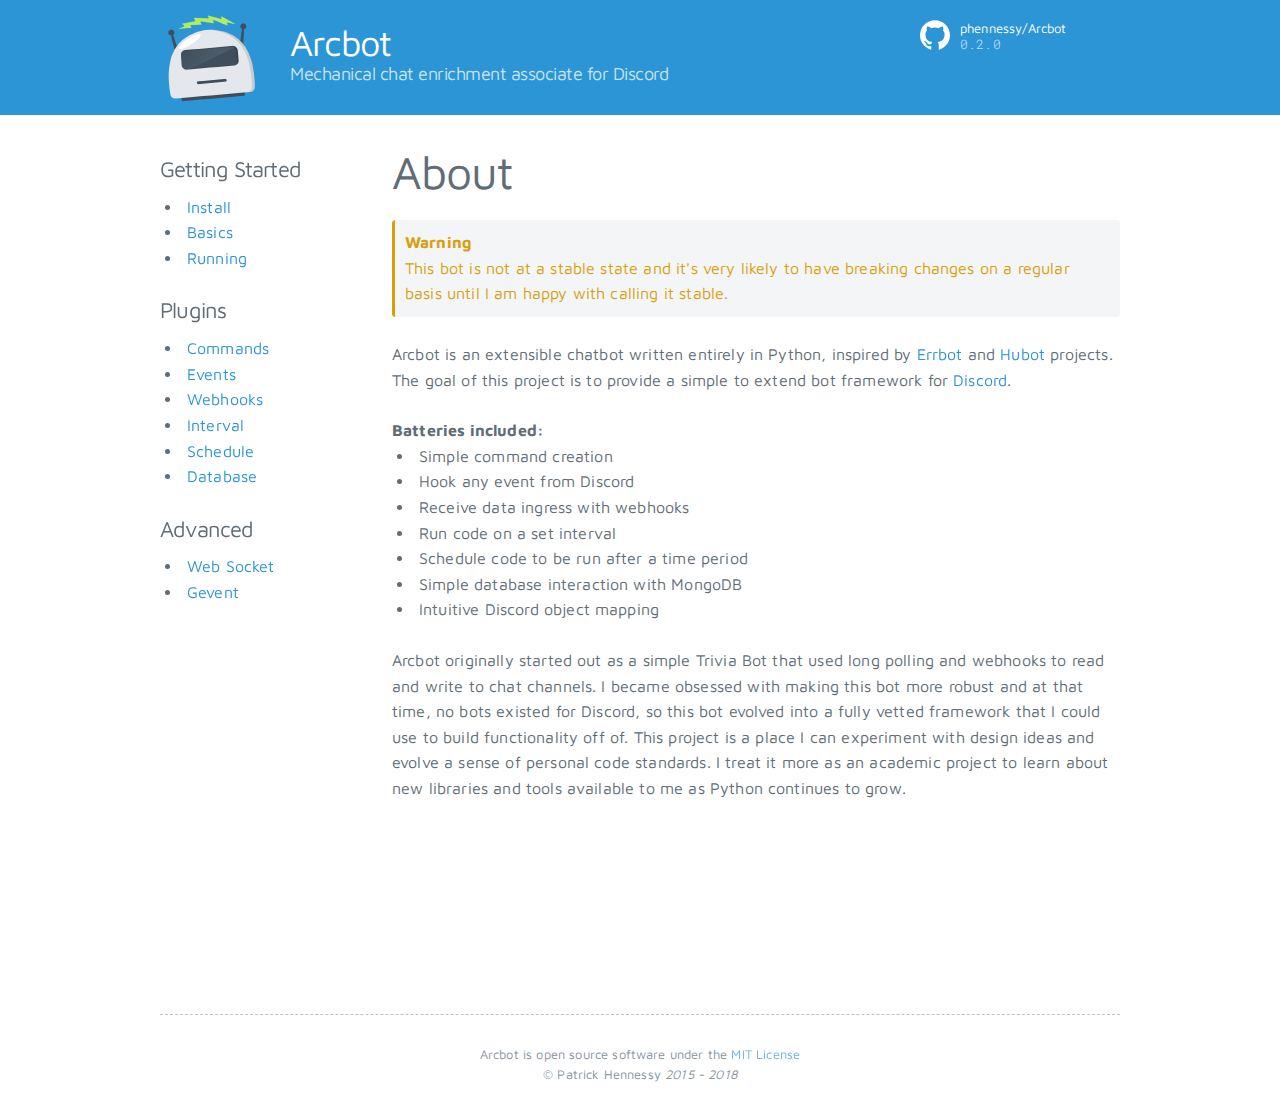
<file: index.html>
<!doctype html>
<html lang="en">
<head>
    <title>Arcbot - About</title>

    <!-- Meta -->
	<meta charset="utf-8">
	<meta name="viewport" content="width=device-width, initial-scale=1">
    <meta name="keywords" content="Python, Python3, Discord, bot, framework, chat">
	<meta name="author" content="Patrick Hennessy">
    <meta name="generator" content="Lektor 3.1">
	<meta name="description" content="Mechanical chat enrichment associate for Discord">

    <!-- CSS -->
	<link rel="stylesheet" href="./static/milligram.min.css">

    <!-- Icons -->
    <link rel="icon" href="./static/logo.png">
</head>
<body>
	<header class="no-select">
		<img id="logo" src="./static/logo.png">
		<h2 id="title">Arcbot</h2>
		<h5 id="tagline" style="color: rgba(255,255,255,0.75)">Mechanical chat enrichment associate for Discord</h5>

		<a href="https://github.com/ns-phennessy/Arcbot" class="icons" target="_blank">
			<svg id="github-icon" viewBox="0 0 32 32" height="100%">
				<path d="M16 0.395c-8.836 0-16 7.163-16 16 0 7.069 4.585 13.067 10.942 15.182 0.8 0.148 1.094-0.347 1.094-0.77 0-0.381-0.015-1.642-0.022-2.979-4.452 0.968-5.391-1.888-5.391-1.888-0.728-1.849-1.776-2.341-1.776-2.341-1.452-0.993 0.11-0.973 0.11-0.973 1.606 0.113 2.452 1.649 2.452 1.649 1.427 2.446 3.743 1.739 4.656 1.33 0.143-1.034 0.558-1.74 1.016-2.14-3.554-0.404-7.29-1.777-7.29-7.907 0-1.747 0.625-3.174 1.649-4.295-0.166-0.403-0.714-2.030 0.155-4.234 0 0 1.344-0.43 4.401 1.64 1.276-0.355 2.645-0.532 4.005-0.539 1.359 0.006 2.729 0.184 4.008 0.539 3.054-2.070 4.395-1.64 4.395-1.64 0.871 2.204 0.323 3.831 0.157 4.234 1.026 1.12 1.647 2.548 1.647 4.295 0 6.145-3.743 7.498-7.306 7.895 0.574 0.497 1.085 1.47 1.085 2.963 0 2.141-0.019 3.864-0.019 4.391 0 0.426 0.288 0.925 1.099 0.768 6.354-2.118 10.933-8.113 10.933-15.18 0-8.837-7.164-16-16-16z"></path>
			</svg>
			<div>
                phennessy/Arcbot<br>
                <span>0.2.0</span>
			</div>
		</a>
	</header>

	<main>
		<nav class="no-select">
            
            
                <h4 style="margin-bottom:1rem">Getting Started</h4>
                <ul>
                
                    <li><a href="./getting_started/install/">Install</a></li>
                
                    <li><a href="./getting_started/basics/">Basics</a></li>
                
                    <li><a href="./getting_started/running/">Running</a></li>
                
                </ul>
            
                <h4 style="margin-bottom:1rem">Plugins</h4>
                <ul>
                
                    <li><a href="./plugins/commands/">Commands</a></li>
                
                    <li><a href="./plugins/events/">Events</a></li>
                
                    <li><a href="./plugins/webhooks/">Webhooks</a></li>
                
                    <li><a href="./plugins/interval/">Interval</a></li>
                
                    <li><a href="./plugins/schedule/">Schedule</a></li>
                
                    <li><a href="./plugins/database/">Database</a></li>
                
                </ul>
            
                <h4 style="margin-bottom:1rem">Advanced</h4>
                <ul>
                
                    <li><a href="./advanced/web_socket/">Web Socket</a></li>
                
                    <li><a href="./advanced/gevent/">Gevent</a></li>
                
                </ul>
            
		</nav>
        <section>
            
    <h1>About</h1>
    <div class="admonition admonition-warning"><p>This bot is not at a stable state and it's very likely to have breaking changes on a regular
basis until I am happy with calling it stable.</p></div><p>Arcbot is an extensible chatbot written entirely in Python, inspired by
<a href="https://github.com/errbotio/errbot">Errbot</a> and <a href="https://hubot.github.com/">Hubot</a> projects.
The goal of this project is to provide a simple to extend bot framework for <a href="https://discordapp.com">Discord</a>.</p>
<p><strong>Batteries included:</strong></p>
<ul>
<li>Simple command creation</li>
<li>Hook any event from Discord</li>
<li>Receive data ingress with webhooks</li>
<li>Run code on a set interval</li>
<li>Schedule code to be run after a time period</li>
<li>Simple database interaction with MongoDB</li>
<li>Intuitive Discord object mapping</li>
</ul>
<p>Arcbot originally started out as a simple Trivia Bot that used long polling and webhooks to read and
write to chat channels. I became obsessed with making this bot more robust and at that time, no bots
existed for Discord, so this bot evolved into a fully vetted framework that I could use to build
functionality off of. This project is a place I can experiment with design ideas and evolve a sense
of personal code standards. I treat it more as an academic project to learn about new libraries and
tools available to me as Python continues to grow.</p>


        </section>

	</main>
	<footer>
		<hr>
		Arcbot is open source software under the <a href="https://github.com/ns-phennessy/Arcbot/blob/master/LICENSE.txt">MIT License</a>
        <br>
        &copy; Patrick Hennessy <em>2015 - 2018</em>
	</footer>

</body>
</html>
</file>
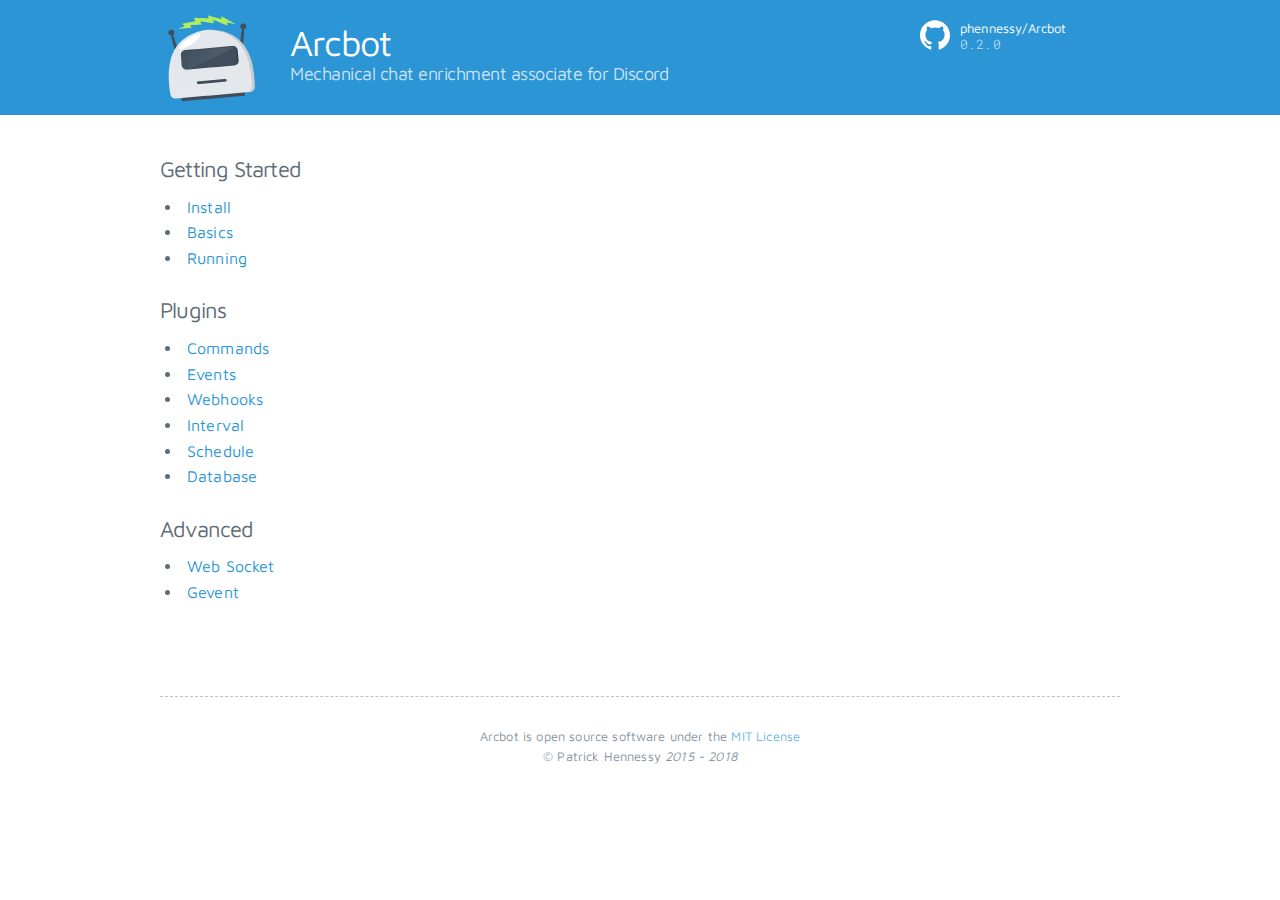
<file: getting_started/index.html>
<!doctype html>
<html lang="en">
<head>
    <title>Arcbot - </title>

    <!-- Meta -->
	<meta charset="utf-8">
	<meta name="viewport" content="width=device-width, initial-scale=1">
    <meta name="keywords" content="Python, Python3, Discord, bot, framework, chat">
	<meta name="author" content="Patrick Hennessy">
    <meta name="generator" content="Lektor 3.1">
	<meta name="description" content="Mechanical chat enrichment associate for Discord">

    <!-- CSS -->
	<link rel="stylesheet" href="../static/milligram.min.css">

    <!-- Icons -->
    <link rel="icon" href="../static/logo.png">
</head>
<body>
	<header class="no-select">
		<img id="logo" src="../static/logo.png">
		<h2 id="title">Arcbot</h2>
		<h5 id="tagline" style="color: rgba(255,255,255,0.75)">Mechanical chat enrichment associate for Discord</h5>

		<a href="https://github.com/ns-phennessy/Arcbot" class="icons" target="_blank">
			<svg id="github-icon" viewBox="0 0 32 32" height="100%">
				<path d="M16 0.395c-8.836 0-16 7.163-16 16 0 7.069 4.585 13.067 10.942 15.182 0.8 0.148 1.094-0.347 1.094-0.77 0-0.381-0.015-1.642-0.022-2.979-4.452 0.968-5.391-1.888-5.391-1.888-0.728-1.849-1.776-2.341-1.776-2.341-1.452-0.993 0.11-0.973 0.11-0.973 1.606 0.113 2.452 1.649 2.452 1.649 1.427 2.446 3.743 1.739 4.656 1.33 0.143-1.034 0.558-1.74 1.016-2.14-3.554-0.404-7.29-1.777-7.29-7.907 0-1.747 0.625-3.174 1.649-4.295-0.166-0.403-0.714-2.030 0.155-4.234 0 0 1.344-0.43 4.401 1.64 1.276-0.355 2.645-0.532 4.005-0.539 1.359 0.006 2.729 0.184 4.008 0.539 3.054-2.070 4.395-1.64 4.395-1.64 0.871 2.204 0.323 3.831 0.157 4.234 1.026 1.12 1.647 2.548 1.647 4.295 0 6.145-3.743 7.498-7.306 7.895 0.574 0.497 1.085 1.47 1.085 2.963 0 2.141-0.019 3.864-0.019 4.391 0 0.426 0.288 0.925 1.099 0.768 6.354-2.118 10.933-8.113 10.933-15.18 0-8.837-7.164-16-16-16z"></path>
			</svg>
			<div>
                phennessy/Arcbot<br>
                <span>0.2.0</span>
			</div>
		</a>
	</header>

	<main>
		<nav class="no-select">
            
            
                <h4 style="margin-bottom:1rem">Getting Started</h4>
                <ul>
                
                    <li><a href="../getting_started/install/">Install</a></li>
                
                    <li><a href="../getting_started/basics/">Basics</a></li>
                
                    <li><a href="../getting_started/running/">Running</a></li>
                
                </ul>
            
                <h4 style="margin-bottom:1rem">Plugins</h4>
                <ul>
                
                    <li><a href="../plugins/commands/">Commands</a></li>
                
                    <li><a href="../plugins/events/">Events</a></li>
                
                    <li><a href="../plugins/webhooks/">Webhooks</a></li>
                
                    <li><a href="../plugins/interval/">Interval</a></li>
                
                    <li><a href="../plugins/schedule/">Schedule</a></li>
                
                    <li><a href="../plugins/database/">Database</a></li>
                
                </ul>
            
                <h4 style="margin-bottom:1rem">Advanced</h4>
                <ul>
                
                    <li><a href="../advanced/web_socket/">Web Socket</a></li>
                
                    <li><a href="../advanced/gevent/">Gevent</a></li>
                
                </ul>
            
		</nav>
        <section>
            
    <h1></h1>
    

        </section>

	</main>
	<footer>
		<hr>
		Arcbot is open source software under the <a href="https://github.com/ns-phennessy/Arcbot/blob/master/LICENSE.txt">MIT License</a>
        <br>
        &copy; Patrick Hennessy <em>2015 - 2018</em>
	</footer>

</body>
</html>
</file>
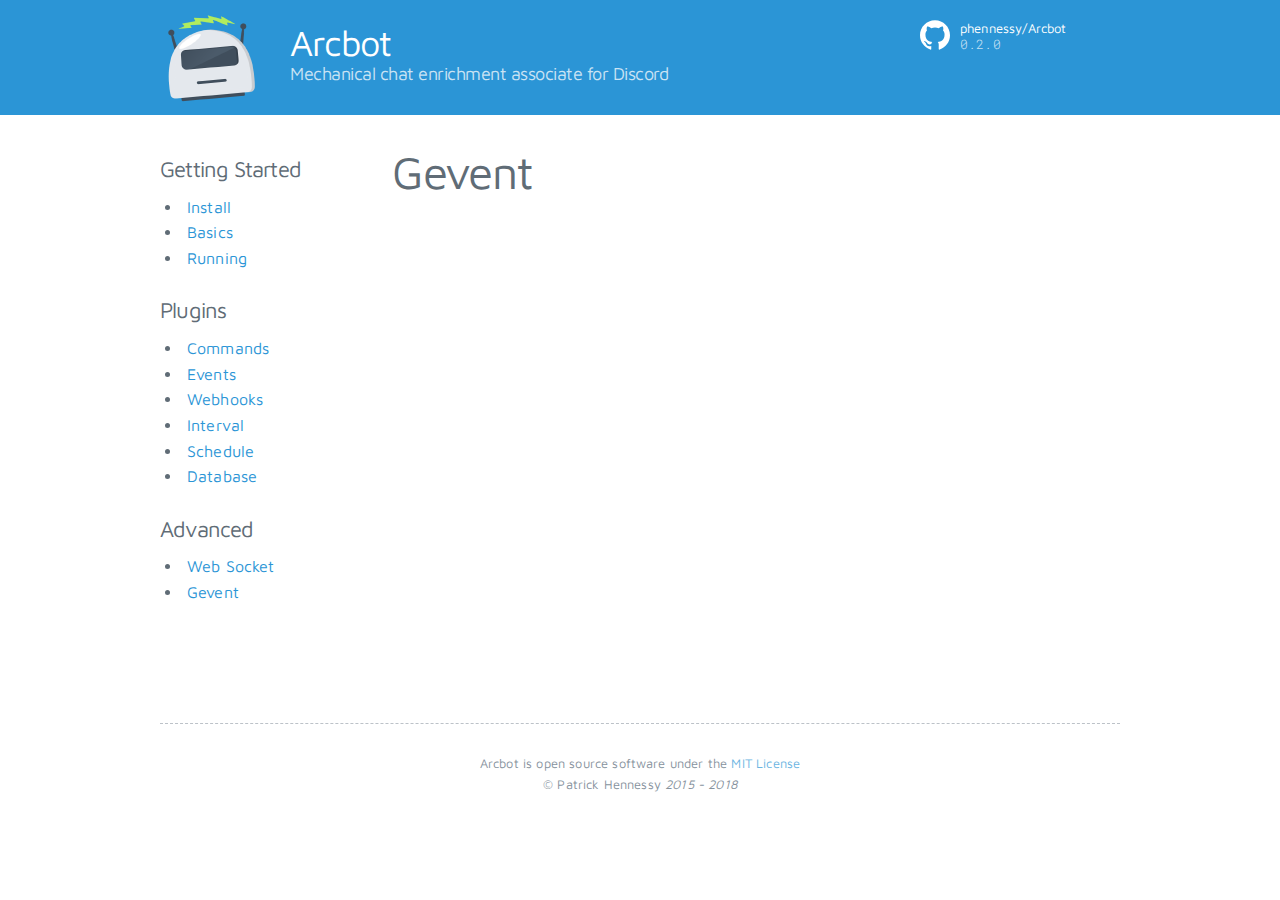
<file: advanced/gevent/index.html>
<!doctype html>
<html lang="en">
<head>
    <title>Arcbot - Gevent</title>

    <!-- Meta -->
	<meta charset="utf-8">
	<meta name="viewport" content="width=device-width, initial-scale=1">
    <meta name="keywords" content="Python, Python3, Discord, bot, framework, chat">
	<meta name="author" content="Patrick Hennessy">
    <meta name="generator" content="Lektor 3.1">
	<meta name="description" content="Mechanical chat enrichment associate for Discord">

    <!-- CSS -->
	<link rel="stylesheet" href="../../static/milligram.min.css">

    <!-- Icons -->
    <link rel="icon" href="../../static/logo.png">
</head>
<body>
	<header class="no-select">
		<img id="logo" src="../../static/logo.png">
		<h2 id="title">Arcbot</h2>
		<h5 id="tagline" style="color: rgba(255,255,255,0.75)">Mechanical chat enrichment associate for Discord</h5>

		<a href="https://github.com/ns-phennessy/Arcbot" class="icons" target="_blank">
			<svg id="github-icon" viewBox="0 0 32 32" height="100%">
				<path d="M16 0.395c-8.836 0-16 7.163-16 16 0 7.069 4.585 13.067 10.942 15.182 0.8 0.148 1.094-0.347 1.094-0.77 0-0.381-0.015-1.642-0.022-2.979-4.452 0.968-5.391-1.888-5.391-1.888-0.728-1.849-1.776-2.341-1.776-2.341-1.452-0.993 0.11-0.973 0.11-0.973 1.606 0.113 2.452 1.649 2.452 1.649 1.427 2.446 3.743 1.739 4.656 1.33 0.143-1.034 0.558-1.74 1.016-2.14-3.554-0.404-7.29-1.777-7.29-7.907 0-1.747 0.625-3.174 1.649-4.295-0.166-0.403-0.714-2.030 0.155-4.234 0 0 1.344-0.43 4.401 1.64 1.276-0.355 2.645-0.532 4.005-0.539 1.359 0.006 2.729 0.184 4.008 0.539 3.054-2.070 4.395-1.64 4.395-1.64 0.871 2.204 0.323 3.831 0.157 4.234 1.026 1.12 1.647 2.548 1.647 4.295 0 6.145-3.743 7.498-7.306 7.895 0.574 0.497 1.085 1.47 1.085 2.963 0 2.141-0.019 3.864-0.019 4.391 0 0.426 0.288 0.925 1.099 0.768 6.354-2.118 10.933-8.113 10.933-15.18 0-8.837-7.164-16-16-16z"></path>
			</svg>
			<div>
                phennessy/Arcbot<br>
                <span>0.2.0</span>
			</div>
		</a>
	</header>

	<main>
		<nav class="no-select">
            
            
                <h4 style="margin-bottom:1rem">Getting Started</h4>
                <ul>
                
                    <li><a href="../../getting_started/install/">Install</a></li>
                
                    <li><a href="../../getting_started/basics/">Basics</a></li>
                
                    <li><a href="../../getting_started/running/">Running</a></li>
                
                </ul>
            
                <h4 style="margin-bottom:1rem">Plugins</h4>
                <ul>
                
                    <li><a href="../../plugins/commands/">Commands</a></li>
                
                    <li><a href="../../plugins/events/">Events</a></li>
                
                    <li><a href="../../plugins/webhooks/">Webhooks</a></li>
                
                    <li><a href="../../plugins/interval/">Interval</a></li>
                
                    <li><a href="../../plugins/schedule/">Schedule</a></li>
                
                    <li><a href="../../plugins/database/">Database</a></li>
                
                </ul>
            
                <h4 style="margin-bottom:1rem">Advanced</h4>
                <ul>
                
                    <li><a href="../../advanced/web_socket/">Web Socket</a></li>
                
                    <li><a href="../../advanced/gevent/">Gevent</a></li>
                
                </ul>
            
		</nav>
        <section>
            
    <h1>Gevent</h1>
    

        </section>

	</main>
	<footer>
		<hr>
		Arcbot is open source software under the <a href="https://github.com/ns-phennessy/Arcbot/blob/master/LICENSE.txt">MIT License</a>
        <br>
        &copy; Patrick Hennessy <em>2015 - 2018</em>
	</footer>

</body>
</html>
</file>
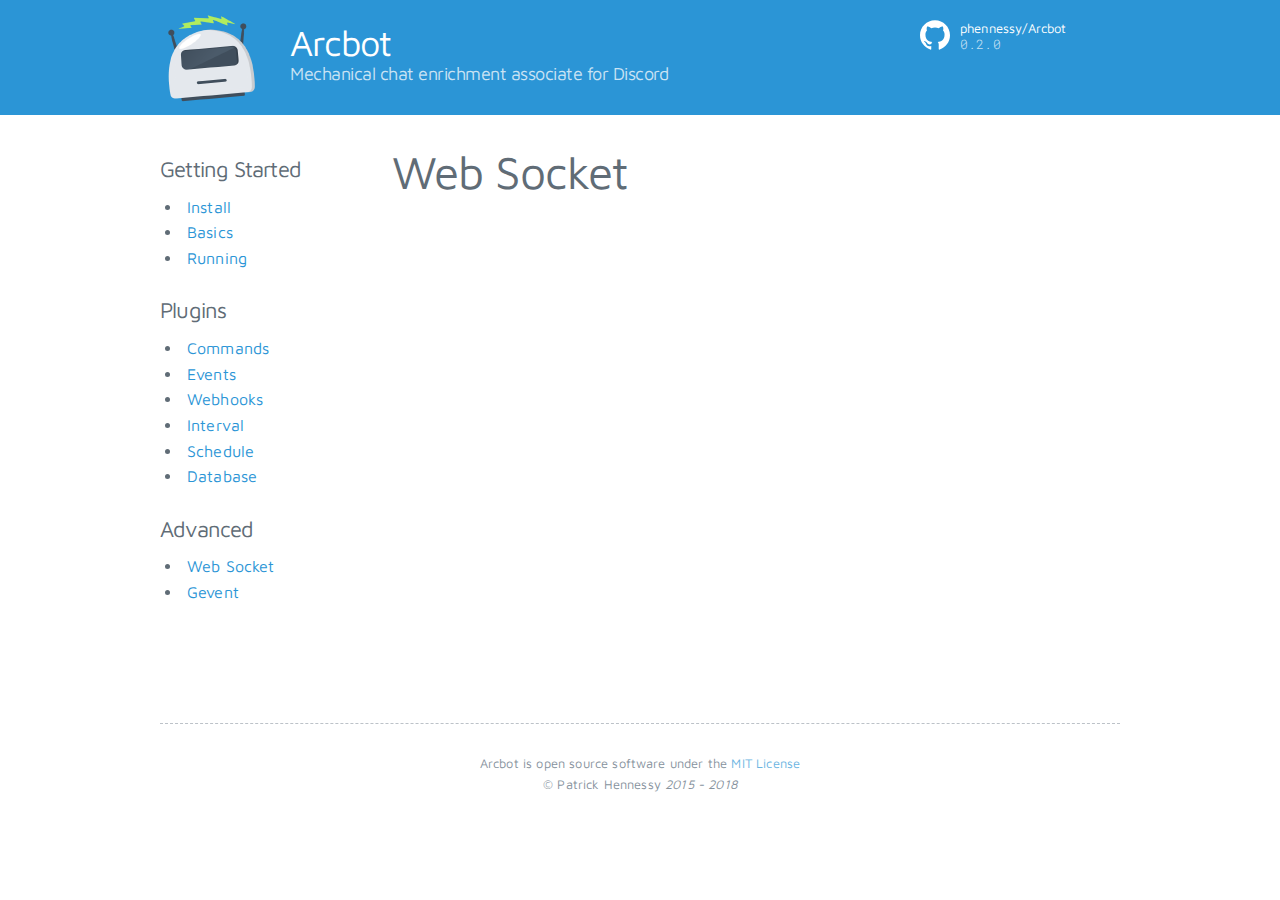
<file: advanced/web_socket/index.html>
<!doctype html>
<html lang="en">
<head>
    <title>Arcbot - Web Socket</title>

    <!-- Meta -->
	<meta charset="utf-8">
	<meta name="viewport" content="width=device-width, initial-scale=1">
    <meta name="keywords" content="Python, Python3, Discord, bot, framework, chat">
	<meta name="author" content="Patrick Hennessy">
    <meta name="generator" content="Lektor 3.1">
	<meta name="description" content="Mechanical chat enrichment associate for Discord">

    <!-- CSS -->
	<link rel="stylesheet" href="../../static/milligram.min.css">

    <!-- Icons -->
    <link rel="icon" href="../../static/logo.png">
</head>
<body>
	<header class="no-select">
		<img id="logo" src="../../static/logo.png">
		<h2 id="title">Arcbot</h2>
		<h5 id="tagline" style="color: rgba(255,255,255,0.75)">Mechanical chat enrichment associate for Discord</h5>

		<a href="https://github.com/ns-phennessy/Arcbot" class="icons" target="_blank">
			<svg id="github-icon" viewBox="0 0 32 32" height="100%">
				<path d="M16 0.395c-8.836 0-16 7.163-16 16 0 7.069 4.585 13.067 10.942 15.182 0.8 0.148 1.094-0.347 1.094-0.77 0-0.381-0.015-1.642-0.022-2.979-4.452 0.968-5.391-1.888-5.391-1.888-0.728-1.849-1.776-2.341-1.776-2.341-1.452-0.993 0.11-0.973 0.11-0.973 1.606 0.113 2.452 1.649 2.452 1.649 1.427 2.446 3.743 1.739 4.656 1.33 0.143-1.034 0.558-1.74 1.016-2.14-3.554-0.404-7.29-1.777-7.29-7.907 0-1.747 0.625-3.174 1.649-4.295-0.166-0.403-0.714-2.030 0.155-4.234 0 0 1.344-0.43 4.401 1.64 1.276-0.355 2.645-0.532 4.005-0.539 1.359 0.006 2.729 0.184 4.008 0.539 3.054-2.070 4.395-1.64 4.395-1.64 0.871 2.204 0.323 3.831 0.157 4.234 1.026 1.12 1.647 2.548 1.647 4.295 0 6.145-3.743 7.498-7.306 7.895 0.574 0.497 1.085 1.47 1.085 2.963 0 2.141-0.019 3.864-0.019 4.391 0 0.426 0.288 0.925 1.099 0.768 6.354-2.118 10.933-8.113 10.933-15.18 0-8.837-7.164-16-16-16z"></path>
			</svg>
			<div>
                phennessy/Arcbot<br>
                <span>0.2.0</span>
			</div>
		</a>
	</header>

	<main>
		<nav class="no-select">
            
            
                <h4 style="margin-bottom:1rem">Getting Started</h4>
                <ul>
                
                    <li><a href="../../getting_started/install/">Install</a></li>
                
                    <li><a href="../../getting_started/basics/">Basics</a></li>
                
                    <li><a href="../../getting_started/running/">Running</a></li>
                
                </ul>
            
                <h4 style="margin-bottom:1rem">Plugins</h4>
                <ul>
                
                    <li><a href="../../plugins/commands/">Commands</a></li>
                
                    <li><a href="../../plugins/events/">Events</a></li>
                
                    <li><a href="../../plugins/webhooks/">Webhooks</a></li>
                
                    <li><a href="../../plugins/interval/">Interval</a></li>
                
                    <li><a href="../../plugins/schedule/">Schedule</a></li>
                
                    <li><a href="../../plugins/database/">Database</a></li>
                
                </ul>
            
                <h4 style="margin-bottom:1rem">Advanced</h4>
                <ul>
                
                    <li><a href="../../advanced/web_socket/">Web Socket</a></li>
                
                    <li><a href="../../advanced/gevent/">Gevent</a></li>
                
                </ul>
            
		</nav>
        <section>
            
    <h1>Web Socket</h1>
    

        </section>

	</main>
	<footer>
		<hr>
		Arcbot is open source software under the <a href="https://github.com/ns-phennessy/Arcbot/blob/master/LICENSE.txt">MIT License</a>
        <br>
        &copy; Patrick Hennessy <em>2015 - 2018</em>
	</footer>

</body>
</html>
</file>
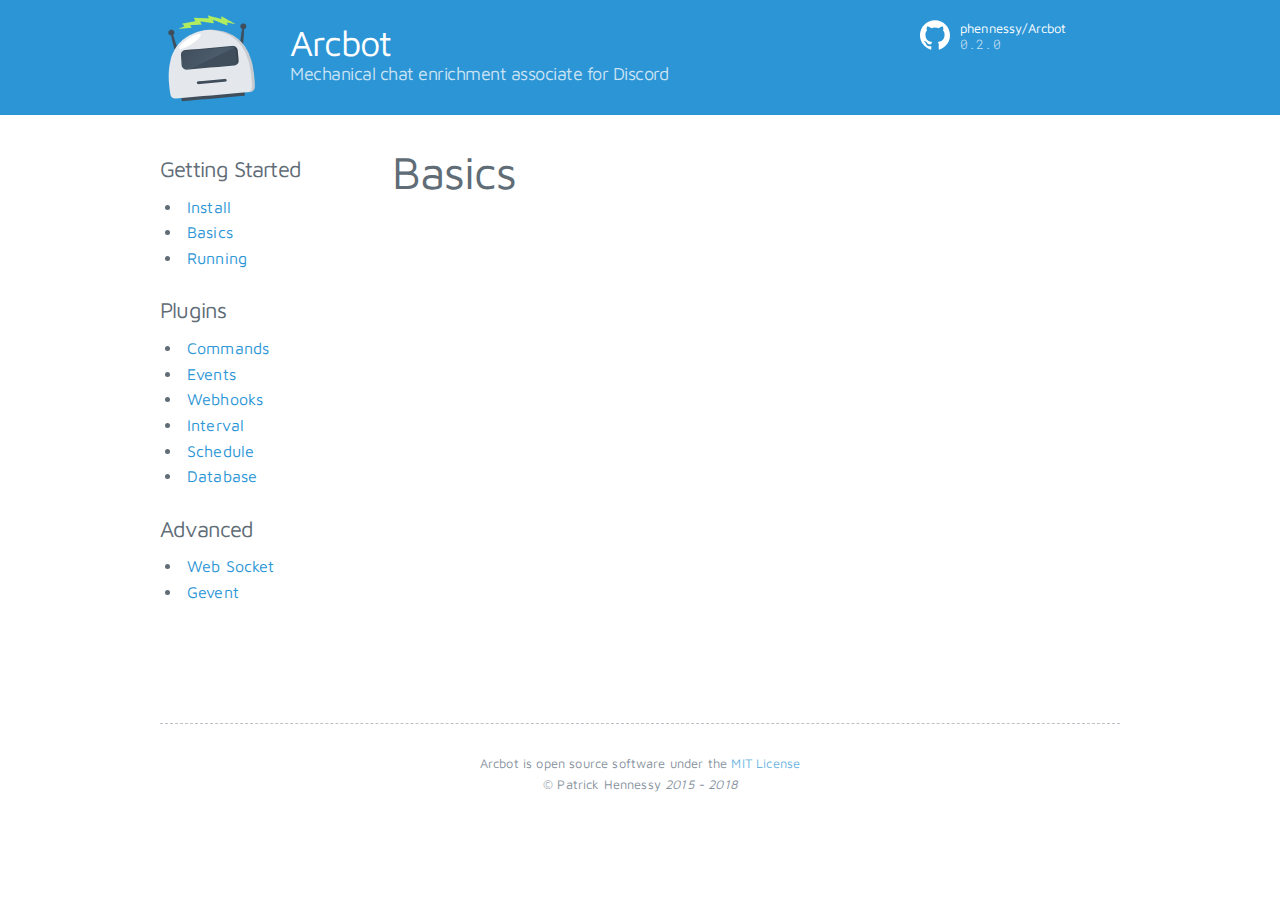
<file: getting_started/basics/index.html>
<!doctype html>
<html lang="en">
<head>
    <title>Arcbot - Basics</title>

    <!-- Meta -->
	<meta charset="utf-8">
	<meta name="viewport" content="width=device-width, initial-scale=1">
    <meta name="keywords" content="Python, Python3, Discord, bot, framework, chat">
	<meta name="author" content="Patrick Hennessy">
    <meta name="generator" content="Lektor 3.1">
	<meta name="description" content="Mechanical chat enrichment associate for Discord">

    <!-- CSS -->
	<link rel="stylesheet" href="../../static/milligram.min.css">

    <!-- Icons -->
    <link rel="icon" href="../../static/logo.png">
</head>
<body>
	<header class="no-select">
		<img id="logo" src="../../static/logo.png">
		<h2 id="title">Arcbot</h2>
		<h5 id="tagline" style="color: rgba(255,255,255,0.75)">Mechanical chat enrichment associate for Discord</h5>

		<a href="https://github.com/ns-phennessy/Arcbot" class="icons" target="_blank">
			<svg id="github-icon" viewBox="0 0 32 32" height="100%">
				<path d="M16 0.395c-8.836 0-16 7.163-16 16 0 7.069 4.585 13.067 10.942 15.182 0.8 0.148 1.094-0.347 1.094-0.77 0-0.381-0.015-1.642-0.022-2.979-4.452 0.968-5.391-1.888-5.391-1.888-0.728-1.849-1.776-2.341-1.776-2.341-1.452-0.993 0.11-0.973 0.11-0.973 1.606 0.113 2.452 1.649 2.452 1.649 1.427 2.446 3.743 1.739 4.656 1.33 0.143-1.034 0.558-1.74 1.016-2.14-3.554-0.404-7.29-1.777-7.29-7.907 0-1.747 0.625-3.174 1.649-4.295-0.166-0.403-0.714-2.030 0.155-4.234 0 0 1.344-0.43 4.401 1.64 1.276-0.355 2.645-0.532 4.005-0.539 1.359 0.006 2.729 0.184 4.008 0.539 3.054-2.070 4.395-1.64 4.395-1.64 0.871 2.204 0.323 3.831 0.157 4.234 1.026 1.12 1.647 2.548 1.647 4.295 0 6.145-3.743 7.498-7.306 7.895 0.574 0.497 1.085 1.47 1.085 2.963 0 2.141-0.019 3.864-0.019 4.391 0 0.426 0.288 0.925 1.099 0.768 6.354-2.118 10.933-8.113 10.933-15.18 0-8.837-7.164-16-16-16z"></path>
			</svg>
			<div>
                phennessy/Arcbot<br>
                <span>0.2.0</span>
			</div>
		</a>
	</header>

	<main>
		<nav class="no-select">
            
            
                <h4 style="margin-bottom:1rem">Getting Started</h4>
                <ul>
                
                    <li><a href="../../getting_started/install/">Install</a></li>
                
                    <li><a href="../../getting_started/basics/">Basics</a></li>
                
                    <li><a href="../../getting_started/running/">Running</a></li>
                
                </ul>
            
                <h4 style="margin-bottom:1rem">Plugins</h4>
                <ul>
                
                    <li><a href="../../plugins/commands/">Commands</a></li>
                
                    <li><a href="../../plugins/events/">Events</a></li>
                
                    <li><a href="../../plugins/webhooks/">Webhooks</a></li>
                
                    <li><a href="../../plugins/interval/">Interval</a></li>
                
                    <li><a href="../../plugins/schedule/">Schedule</a></li>
                
                    <li><a href="../../plugins/database/">Database</a></li>
                
                </ul>
            
                <h4 style="margin-bottom:1rem">Advanced</h4>
                <ul>
                
                    <li><a href="../../advanced/web_socket/">Web Socket</a></li>
                
                    <li><a href="../../advanced/gevent/">Gevent</a></li>
                
                </ul>
            
		</nav>
        <section>
            
    <h1>Basics</h1>
    

        </section>

	</main>
	<footer>
		<hr>
		Arcbot is open source software under the <a href="https://github.com/ns-phennessy/Arcbot/blob/master/LICENSE.txt">MIT License</a>
        <br>
        &copy; Patrick Hennessy <em>2015 - 2018</em>
	</footer>

</body>
</html>
</file>
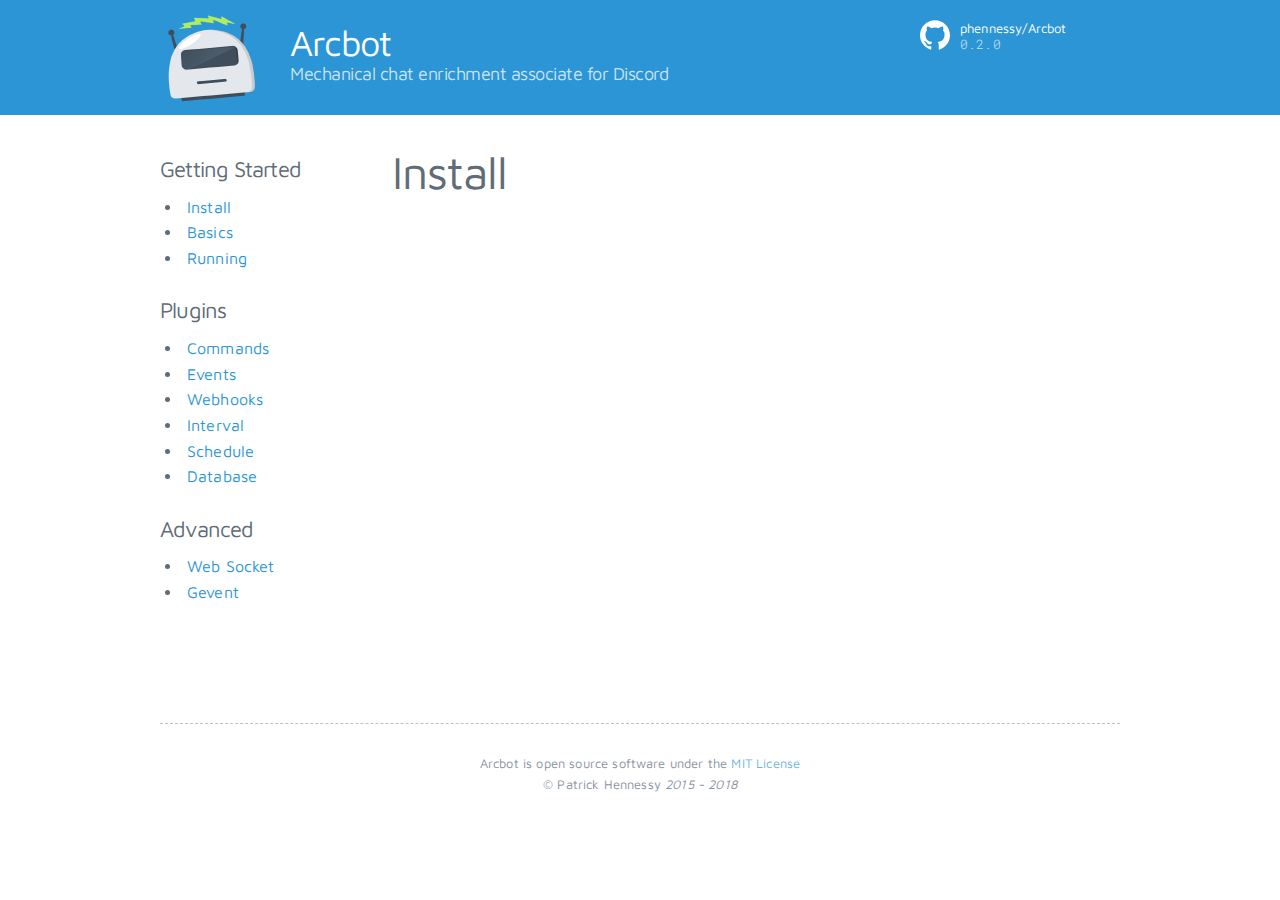
<file: getting_started/install/index.html>
<!doctype html>
<html lang="en">
<head>
    <title>Arcbot - Install</title>

    <!-- Meta -->
	<meta charset="utf-8">
	<meta name="viewport" content="width=device-width, initial-scale=1">
    <meta name="keywords" content="Python, Python3, Discord, bot, framework, chat">
	<meta name="author" content="Patrick Hennessy">
    <meta name="generator" content="Lektor 3.1">
	<meta name="description" content="Mechanical chat enrichment associate for Discord">

    <!-- CSS -->
	<link rel="stylesheet" href="../../static/milligram.min.css">

    <!-- Icons -->
    <link rel="icon" href="../../static/logo.png">
</head>
<body>
	<header class="no-select">
		<img id="logo" src="../../static/logo.png">
		<h2 id="title">Arcbot</h2>
		<h5 id="tagline" style="color: rgba(255,255,255,0.75)">Mechanical chat enrichment associate for Discord</h5>

		<a href="https://github.com/ns-phennessy/Arcbot" class="icons" target="_blank">
			<svg id="github-icon" viewBox="0 0 32 32" height="100%">
				<path d="M16 0.395c-8.836 0-16 7.163-16 16 0 7.069 4.585 13.067 10.942 15.182 0.8 0.148 1.094-0.347 1.094-0.77 0-0.381-0.015-1.642-0.022-2.979-4.452 0.968-5.391-1.888-5.391-1.888-0.728-1.849-1.776-2.341-1.776-2.341-1.452-0.993 0.11-0.973 0.11-0.973 1.606 0.113 2.452 1.649 2.452 1.649 1.427 2.446 3.743 1.739 4.656 1.33 0.143-1.034 0.558-1.74 1.016-2.14-3.554-0.404-7.29-1.777-7.29-7.907 0-1.747 0.625-3.174 1.649-4.295-0.166-0.403-0.714-2.030 0.155-4.234 0 0 1.344-0.43 4.401 1.64 1.276-0.355 2.645-0.532 4.005-0.539 1.359 0.006 2.729 0.184 4.008 0.539 3.054-2.070 4.395-1.64 4.395-1.64 0.871 2.204 0.323 3.831 0.157 4.234 1.026 1.12 1.647 2.548 1.647 4.295 0 6.145-3.743 7.498-7.306 7.895 0.574 0.497 1.085 1.47 1.085 2.963 0 2.141-0.019 3.864-0.019 4.391 0 0.426 0.288 0.925 1.099 0.768 6.354-2.118 10.933-8.113 10.933-15.18 0-8.837-7.164-16-16-16z"></path>
			</svg>
			<div>
                phennessy/Arcbot<br>
                <span>0.2.0</span>
			</div>
		</a>
	</header>

	<main>
		<nav class="no-select">
            
            
                <h4 style="margin-bottom:1rem">Getting Started</h4>
                <ul>
                
                    <li><a href="../../getting_started/install/">Install</a></li>
                
                    <li><a href="../../getting_started/basics/">Basics</a></li>
                
                    <li><a href="../../getting_started/running/">Running</a></li>
                
                </ul>
            
                <h4 style="margin-bottom:1rem">Plugins</h4>
                <ul>
                
                    <li><a href="../../plugins/commands/">Commands</a></li>
                
                    <li><a href="../../plugins/events/">Events</a></li>
                
                    <li><a href="../../plugins/webhooks/">Webhooks</a></li>
                
                    <li><a href="../../plugins/interval/">Interval</a></li>
                
                    <li><a href="../../plugins/schedule/">Schedule</a></li>
                
                    <li><a href="../../plugins/database/">Database</a></li>
                
                </ul>
            
                <h4 style="margin-bottom:1rem">Advanced</h4>
                <ul>
                
                    <li><a href="../../advanced/web_socket/">Web Socket</a></li>
                
                    <li><a href="../../advanced/gevent/">Gevent</a></li>
                
                </ul>
            
		</nav>
        <section>
            
    <h1>Install</h1>
    

        </section>

	</main>
	<footer>
		<hr>
		Arcbot is open source software under the <a href="https://github.com/ns-phennessy/Arcbot/blob/master/LICENSE.txt">MIT License</a>
        <br>
        &copy; Patrick Hennessy <em>2015 - 2018</em>
	</footer>

</body>
</html>
</file>
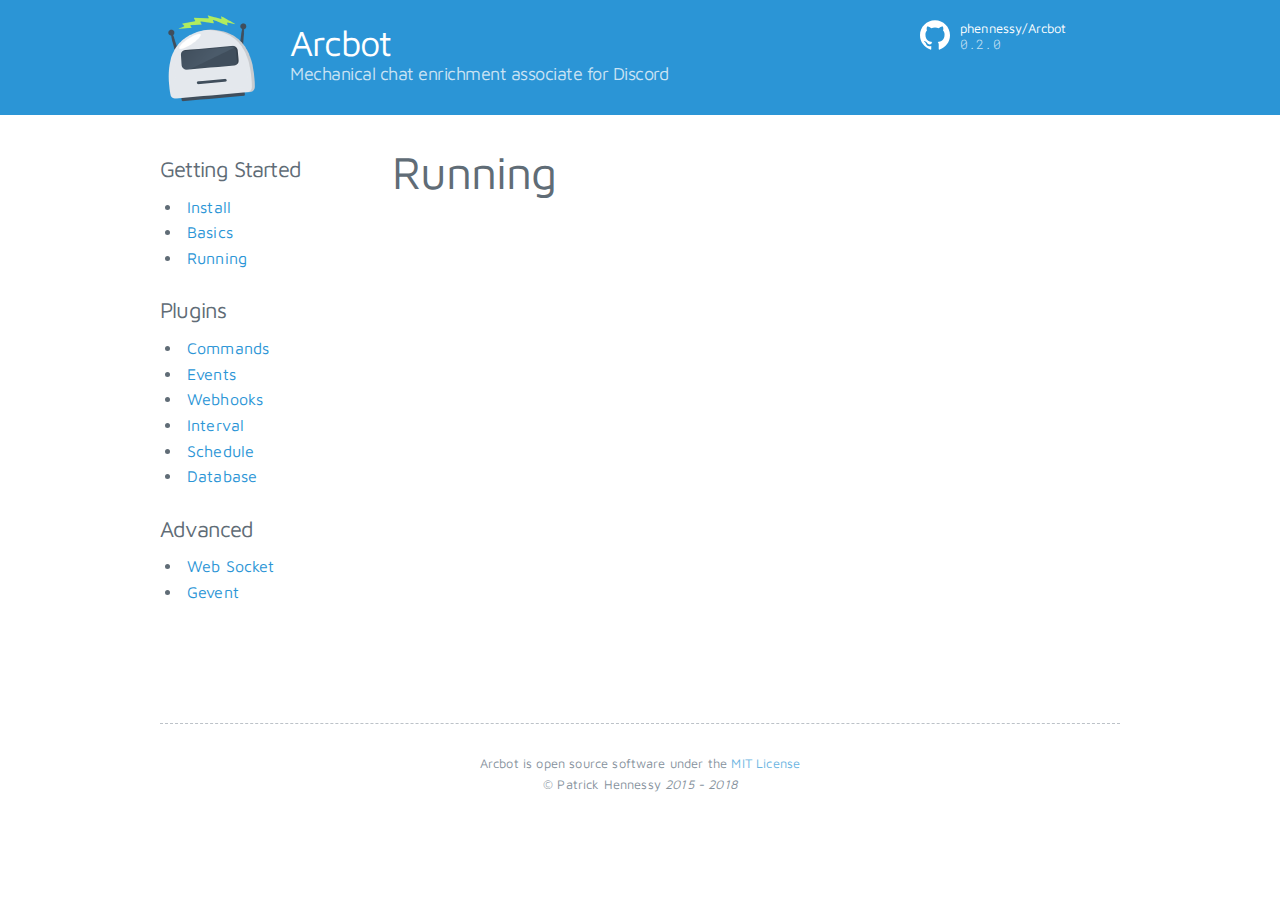
<file: getting_started/running/index.html>
<!doctype html>
<html lang="en">
<head>
    <title>Arcbot - Running</title>

    <!-- Meta -->
	<meta charset="utf-8">
	<meta name="viewport" content="width=device-width, initial-scale=1">
    <meta name="keywords" content="Python, Python3, Discord, bot, framework, chat">
	<meta name="author" content="Patrick Hennessy">
    <meta name="generator" content="Lektor 3.1">
	<meta name="description" content="Mechanical chat enrichment associate for Discord">

    <!-- CSS -->
	<link rel="stylesheet" href="../../static/milligram.min.css">

    <!-- Icons -->
    <link rel="icon" href="../../static/logo.png">
</head>
<body>
	<header class="no-select">
		<img id="logo" src="../../static/logo.png">
		<h2 id="title">Arcbot</h2>
		<h5 id="tagline" style="color: rgba(255,255,255,0.75)">Mechanical chat enrichment associate for Discord</h5>

		<a href="https://github.com/ns-phennessy/Arcbot" class="icons" target="_blank">
			<svg id="github-icon" viewBox="0 0 32 32" height="100%">
				<path d="M16 0.395c-8.836 0-16 7.163-16 16 0 7.069 4.585 13.067 10.942 15.182 0.8 0.148 1.094-0.347 1.094-0.77 0-0.381-0.015-1.642-0.022-2.979-4.452 0.968-5.391-1.888-5.391-1.888-0.728-1.849-1.776-2.341-1.776-2.341-1.452-0.993 0.11-0.973 0.11-0.973 1.606 0.113 2.452 1.649 2.452 1.649 1.427 2.446 3.743 1.739 4.656 1.33 0.143-1.034 0.558-1.74 1.016-2.14-3.554-0.404-7.29-1.777-7.29-7.907 0-1.747 0.625-3.174 1.649-4.295-0.166-0.403-0.714-2.030 0.155-4.234 0 0 1.344-0.43 4.401 1.64 1.276-0.355 2.645-0.532 4.005-0.539 1.359 0.006 2.729 0.184 4.008 0.539 3.054-2.070 4.395-1.64 4.395-1.64 0.871 2.204 0.323 3.831 0.157 4.234 1.026 1.12 1.647 2.548 1.647 4.295 0 6.145-3.743 7.498-7.306 7.895 0.574 0.497 1.085 1.47 1.085 2.963 0 2.141-0.019 3.864-0.019 4.391 0 0.426 0.288 0.925 1.099 0.768 6.354-2.118 10.933-8.113 10.933-15.18 0-8.837-7.164-16-16-16z"></path>
			</svg>
			<div>
                phennessy/Arcbot<br>
                <span>0.2.0</span>
			</div>
		</a>
	</header>

	<main>
		<nav class="no-select">
            
            
                <h4 style="margin-bottom:1rem">Getting Started</h4>
                <ul>
                
                    <li><a href="../../getting_started/install/">Install</a></li>
                
                    <li><a href="../../getting_started/basics/">Basics</a></li>
                
                    <li><a href="../../getting_started/running/">Running</a></li>
                
                </ul>
            
                <h4 style="margin-bottom:1rem">Plugins</h4>
                <ul>
                
                    <li><a href="../../plugins/commands/">Commands</a></li>
                
                    <li><a href="../../plugins/events/">Events</a></li>
                
                    <li><a href="../../plugins/webhooks/">Webhooks</a></li>
                
                    <li><a href="../../plugins/interval/">Interval</a></li>
                
                    <li><a href="../../plugins/schedule/">Schedule</a></li>
                
                    <li><a href="../../plugins/database/">Database</a></li>
                
                </ul>
            
                <h4 style="margin-bottom:1rem">Advanced</h4>
                <ul>
                
                    <li><a href="../../advanced/web_socket/">Web Socket</a></li>
                
                    <li><a href="../../advanced/gevent/">Gevent</a></li>
                
                </ul>
            
		</nav>
        <section>
            
    <h1>Running</h1>
    

        </section>

	</main>
	<footer>
		<hr>
		Arcbot is open source software under the <a href="https://github.com/ns-phennessy/Arcbot/blob/master/LICENSE.txt">MIT License</a>
        <br>
        &copy; Patrick Hennessy <em>2015 - 2018</em>
	</footer>

</body>
</html>
</file>
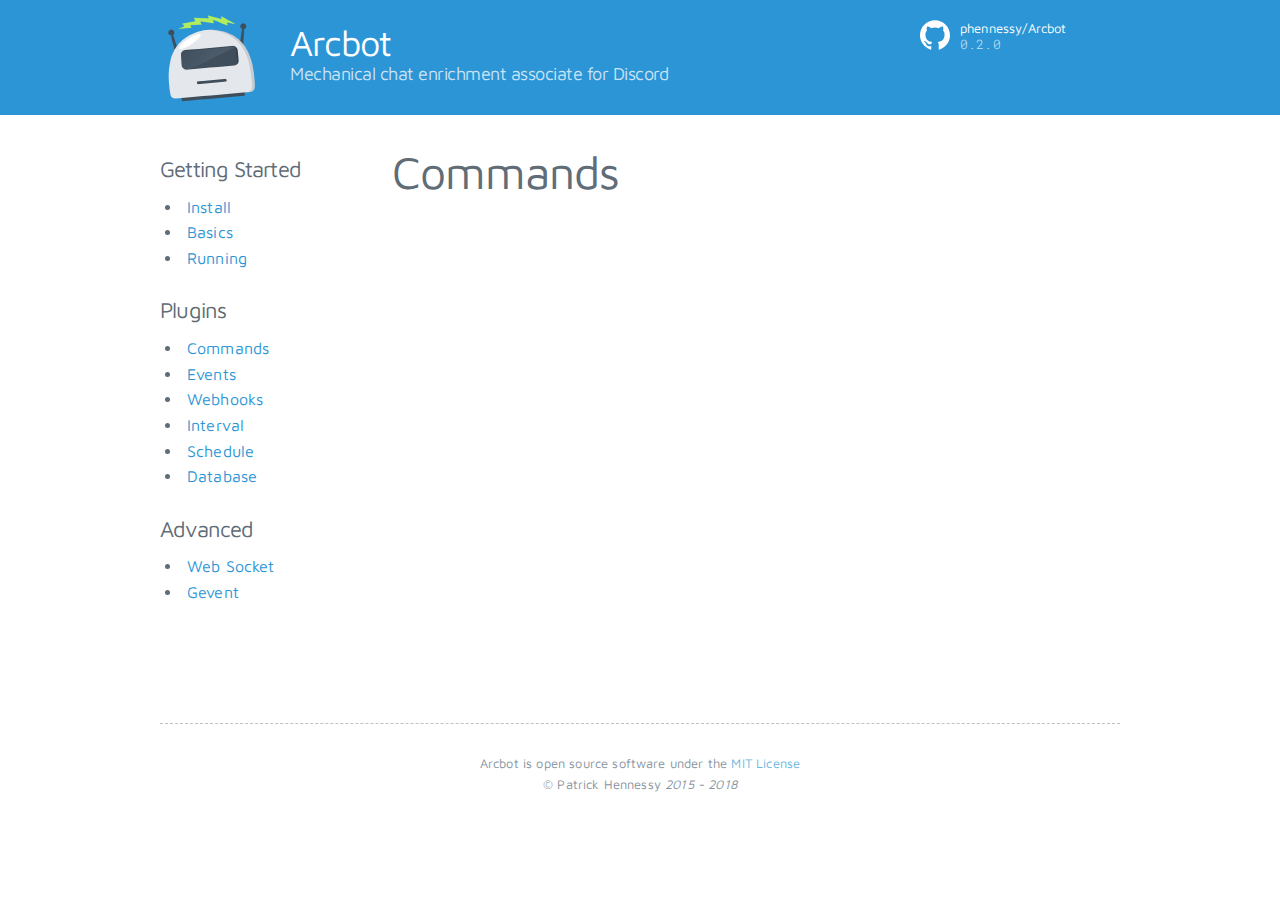
<file: plugins/commands/index.html>
<!doctype html>
<html lang="en">
<head>
    <title>Arcbot - Commands</title>

    <!-- Meta -->
	<meta charset="utf-8">
	<meta name="viewport" content="width=device-width, initial-scale=1">
    <meta name="keywords" content="Python, Python3, Discord, bot, framework, chat">
	<meta name="author" content="Patrick Hennessy">
    <meta name="generator" content="Lektor 3.1">
	<meta name="description" content="Mechanical chat enrichment associate for Discord">

    <!-- CSS -->
	<link rel="stylesheet" href="../../static/milligram.min.css">

    <!-- Icons -->
    <link rel="icon" href="../../static/logo.png">
</head>
<body>
	<header class="no-select">
		<img id="logo" src="../../static/logo.png">
		<h2 id="title">Arcbot</h2>
		<h5 id="tagline" style="color: rgba(255,255,255,0.75)">Mechanical chat enrichment associate for Discord</h5>

		<a href="https://github.com/ns-phennessy/Arcbot" class="icons" target="_blank">
			<svg id="github-icon" viewBox="0 0 32 32" height="100%">
				<path d="M16 0.395c-8.836 0-16 7.163-16 16 0 7.069 4.585 13.067 10.942 15.182 0.8 0.148 1.094-0.347 1.094-0.77 0-0.381-0.015-1.642-0.022-2.979-4.452 0.968-5.391-1.888-5.391-1.888-0.728-1.849-1.776-2.341-1.776-2.341-1.452-0.993 0.11-0.973 0.11-0.973 1.606 0.113 2.452 1.649 2.452 1.649 1.427 2.446 3.743 1.739 4.656 1.33 0.143-1.034 0.558-1.74 1.016-2.14-3.554-0.404-7.29-1.777-7.29-7.907 0-1.747 0.625-3.174 1.649-4.295-0.166-0.403-0.714-2.030 0.155-4.234 0 0 1.344-0.43 4.401 1.64 1.276-0.355 2.645-0.532 4.005-0.539 1.359 0.006 2.729 0.184 4.008 0.539 3.054-2.070 4.395-1.64 4.395-1.64 0.871 2.204 0.323 3.831 0.157 4.234 1.026 1.12 1.647 2.548 1.647 4.295 0 6.145-3.743 7.498-7.306 7.895 0.574 0.497 1.085 1.47 1.085 2.963 0 2.141-0.019 3.864-0.019 4.391 0 0.426 0.288 0.925 1.099 0.768 6.354-2.118 10.933-8.113 10.933-15.18 0-8.837-7.164-16-16-16z"></path>
			</svg>
			<div>
                phennessy/Arcbot<br>
                <span>0.2.0</span>
			</div>
		</a>
	</header>

	<main>
		<nav class="no-select">
            
            
                <h4 style="margin-bottom:1rem">Getting Started</h4>
                <ul>
                
                    <li><a href="../../getting_started/install/">Install</a></li>
                
                    <li><a href="../../getting_started/basics/">Basics</a></li>
                
                    <li><a href="../../getting_started/running/">Running</a></li>
                
                </ul>
            
                <h4 style="margin-bottom:1rem">Plugins</h4>
                <ul>
                
                    <li><a href="../../plugins/commands/">Commands</a></li>
                
                    <li><a href="../../plugins/events/">Events</a></li>
                
                    <li><a href="../../plugins/webhooks/">Webhooks</a></li>
                
                    <li><a href="../../plugins/interval/">Interval</a></li>
                
                    <li><a href="../../plugins/schedule/">Schedule</a></li>
                
                    <li><a href="../../plugins/database/">Database</a></li>
                
                </ul>
            
                <h4 style="margin-bottom:1rem">Advanced</h4>
                <ul>
                
                    <li><a href="../../advanced/web_socket/">Web Socket</a></li>
                
                    <li><a href="../../advanced/gevent/">Gevent</a></li>
                
                </ul>
            
		</nav>
        <section>
            
    <h1>Commands</h1>
    

        </section>

	</main>
	<footer>
		<hr>
		Arcbot is open source software under the <a href="https://github.com/ns-phennessy/Arcbot/blob/master/LICENSE.txt">MIT License</a>
        <br>
        &copy; Patrick Hennessy <em>2015 - 2018</em>
	</footer>

</body>
</html>
</file>
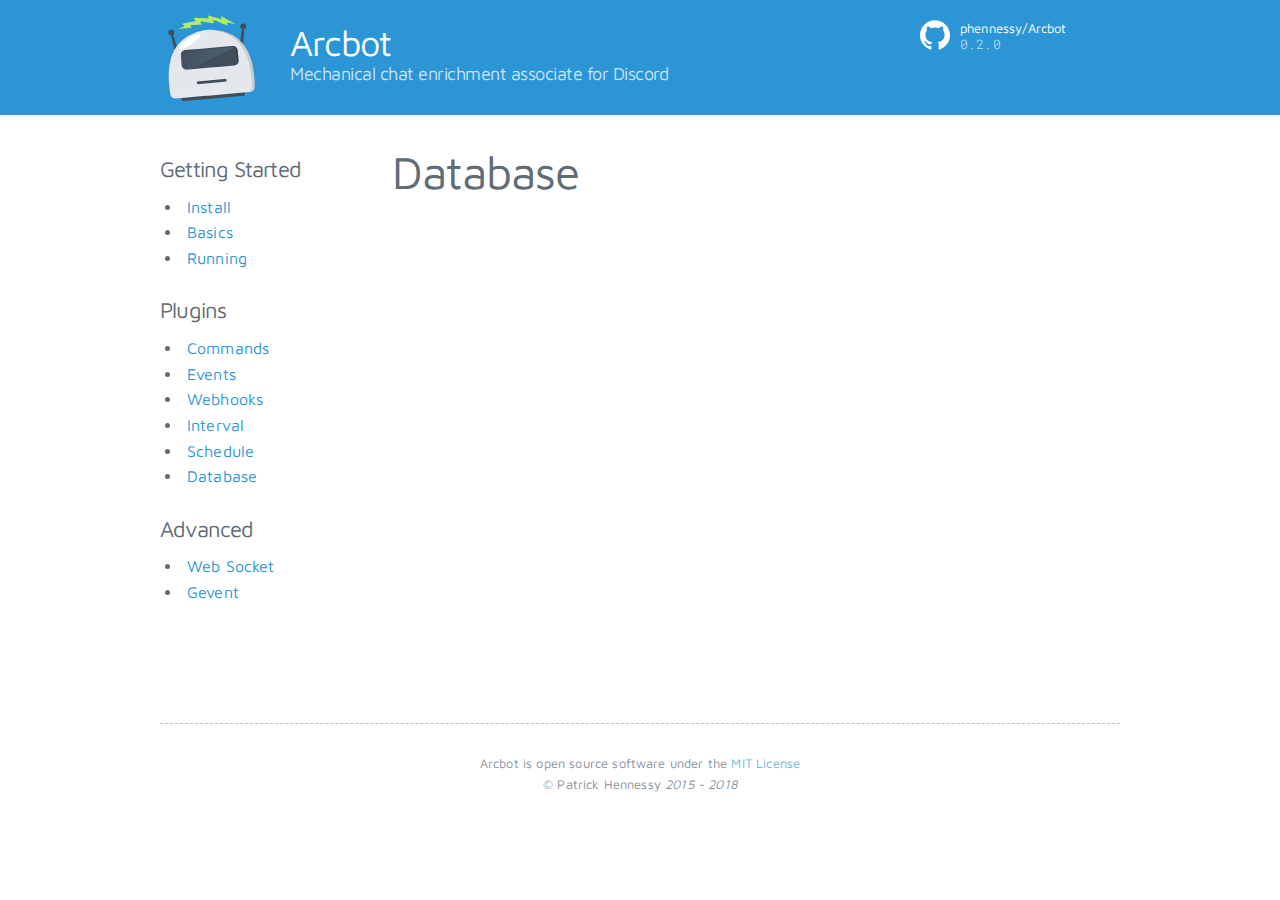
<file: plugins/database/index.html>
<!doctype html>
<html lang="en">
<head>
    <title>Arcbot - Database</title>

    <!-- Meta -->
	<meta charset="utf-8">
	<meta name="viewport" content="width=device-width, initial-scale=1">
    <meta name="keywords" content="Python, Python3, Discord, bot, framework, chat">
	<meta name="author" content="Patrick Hennessy">
    <meta name="generator" content="Lektor 3.1">
	<meta name="description" content="Mechanical chat enrichment associate for Discord">

    <!-- CSS -->
	<link rel="stylesheet" href="../../static/milligram.min.css">

    <!-- Icons -->
    <link rel="icon" href="../../static/logo.png">
</head>
<body>
	<header class="no-select">
		<img id="logo" src="../../static/logo.png">
		<h2 id="title">Arcbot</h2>
		<h5 id="tagline" style="color: rgba(255,255,255,0.75)">Mechanical chat enrichment associate for Discord</h5>

		<a href="https://github.com/ns-phennessy/Arcbot" class="icons" target="_blank">
			<svg id="github-icon" viewBox="0 0 32 32" height="100%">
				<path d="M16 0.395c-8.836 0-16 7.163-16 16 0 7.069 4.585 13.067 10.942 15.182 0.8 0.148 1.094-0.347 1.094-0.77 0-0.381-0.015-1.642-0.022-2.979-4.452 0.968-5.391-1.888-5.391-1.888-0.728-1.849-1.776-2.341-1.776-2.341-1.452-0.993 0.11-0.973 0.11-0.973 1.606 0.113 2.452 1.649 2.452 1.649 1.427 2.446 3.743 1.739 4.656 1.33 0.143-1.034 0.558-1.74 1.016-2.14-3.554-0.404-7.29-1.777-7.29-7.907 0-1.747 0.625-3.174 1.649-4.295-0.166-0.403-0.714-2.030 0.155-4.234 0 0 1.344-0.43 4.401 1.64 1.276-0.355 2.645-0.532 4.005-0.539 1.359 0.006 2.729 0.184 4.008 0.539 3.054-2.070 4.395-1.64 4.395-1.64 0.871 2.204 0.323 3.831 0.157 4.234 1.026 1.12 1.647 2.548 1.647 4.295 0 6.145-3.743 7.498-7.306 7.895 0.574 0.497 1.085 1.47 1.085 2.963 0 2.141-0.019 3.864-0.019 4.391 0 0.426 0.288 0.925 1.099 0.768 6.354-2.118 10.933-8.113 10.933-15.18 0-8.837-7.164-16-16-16z"></path>
			</svg>
			<div>
                phennessy/Arcbot<br>
                <span>0.2.0</span>
			</div>
		</a>
	</header>

	<main>
		<nav class="no-select">
            
            
                <h4 style="margin-bottom:1rem">Getting Started</h4>
                <ul>
                
                    <li><a href="../../getting_started/install/">Install</a></li>
                
                    <li><a href="../../getting_started/basics/">Basics</a></li>
                
                    <li><a href="../../getting_started/running/">Running</a></li>
                
                </ul>
            
                <h4 style="margin-bottom:1rem">Plugins</h4>
                <ul>
                
                    <li><a href="../../plugins/commands/">Commands</a></li>
                
                    <li><a href="../../plugins/events/">Events</a></li>
                
                    <li><a href="../../plugins/webhooks/">Webhooks</a></li>
                
                    <li><a href="../../plugins/interval/">Interval</a></li>
                
                    <li><a href="../../plugins/schedule/">Schedule</a></li>
                
                    <li><a href="../../plugins/database/">Database</a></li>
                
                </ul>
            
                <h4 style="margin-bottom:1rem">Advanced</h4>
                <ul>
                
                    <li><a href="../../advanced/web_socket/">Web Socket</a></li>
                
                    <li><a href="../../advanced/gevent/">Gevent</a></li>
                
                </ul>
            
		</nav>
        <section>
            
    <h1>Database</h1>
    

        </section>

	</main>
	<footer>
		<hr>
		Arcbot is open source software under the <a href="https://github.com/ns-phennessy/Arcbot/blob/master/LICENSE.txt">MIT License</a>
        <br>
        &copy; Patrick Hennessy <em>2015 - 2018</em>
	</footer>

</body>
</html>
</file>
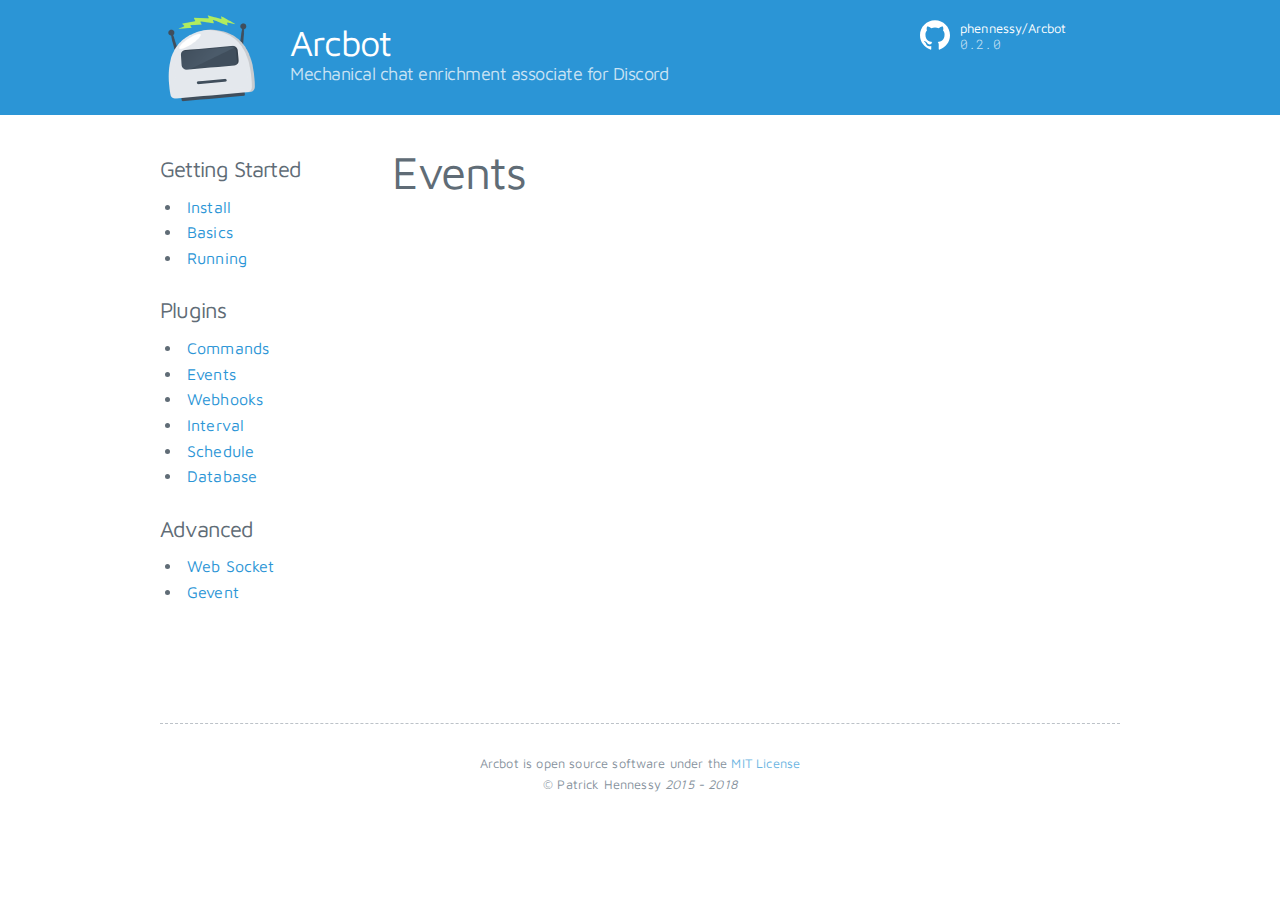
<file: plugins/events/index.html>
<!doctype html>
<html lang="en">
<head>
    <title>Arcbot - Events</title>

    <!-- Meta -->
	<meta charset="utf-8">
	<meta name="viewport" content="width=device-width, initial-scale=1">
    <meta name="keywords" content="Python, Python3, Discord, bot, framework, chat">
	<meta name="author" content="Patrick Hennessy">
    <meta name="generator" content="Lektor 3.1">
	<meta name="description" content="Mechanical chat enrichment associate for Discord">

    <!-- CSS -->
	<link rel="stylesheet" href="../../static/milligram.min.css">

    <!-- Icons -->
    <link rel="icon" href="../../static/logo.png">
</head>
<body>
	<header class="no-select">
		<img id="logo" src="../../static/logo.png">
		<h2 id="title">Arcbot</h2>
		<h5 id="tagline" style="color: rgba(255,255,255,0.75)">Mechanical chat enrichment associate for Discord</h5>

		<a href="https://github.com/ns-phennessy/Arcbot" class="icons" target="_blank">
			<svg id="github-icon" viewBox="0 0 32 32" height="100%">
				<path d="M16 0.395c-8.836 0-16 7.163-16 16 0 7.069 4.585 13.067 10.942 15.182 0.8 0.148 1.094-0.347 1.094-0.77 0-0.381-0.015-1.642-0.022-2.979-4.452 0.968-5.391-1.888-5.391-1.888-0.728-1.849-1.776-2.341-1.776-2.341-1.452-0.993 0.11-0.973 0.11-0.973 1.606 0.113 2.452 1.649 2.452 1.649 1.427 2.446 3.743 1.739 4.656 1.33 0.143-1.034 0.558-1.74 1.016-2.14-3.554-0.404-7.29-1.777-7.29-7.907 0-1.747 0.625-3.174 1.649-4.295-0.166-0.403-0.714-2.030 0.155-4.234 0 0 1.344-0.43 4.401 1.64 1.276-0.355 2.645-0.532 4.005-0.539 1.359 0.006 2.729 0.184 4.008 0.539 3.054-2.070 4.395-1.64 4.395-1.64 0.871 2.204 0.323 3.831 0.157 4.234 1.026 1.12 1.647 2.548 1.647 4.295 0 6.145-3.743 7.498-7.306 7.895 0.574 0.497 1.085 1.47 1.085 2.963 0 2.141-0.019 3.864-0.019 4.391 0 0.426 0.288 0.925 1.099 0.768 6.354-2.118 10.933-8.113 10.933-15.18 0-8.837-7.164-16-16-16z"></path>
			</svg>
			<div>
                phennessy/Arcbot<br>
                <span>0.2.0</span>
			</div>
		</a>
	</header>

	<main>
		<nav class="no-select">
            
            
                <h4 style="margin-bottom:1rem">Getting Started</h4>
                <ul>
                
                    <li><a href="../../getting_started/install/">Install</a></li>
                
                    <li><a href="../../getting_started/basics/">Basics</a></li>
                
                    <li><a href="../../getting_started/running/">Running</a></li>
                
                </ul>
            
                <h4 style="margin-bottom:1rem">Plugins</h4>
                <ul>
                
                    <li><a href="../../plugins/commands/">Commands</a></li>
                
                    <li><a href="../../plugins/events/">Events</a></li>
                
                    <li><a href="../../plugins/webhooks/">Webhooks</a></li>
                
                    <li><a href="../../plugins/interval/">Interval</a></li>
                
                    <li><a href="../../plugins/schedule/">Schedule</a></li>
                
                    <li><a href="../../plugins/database/">Database</a></li>
                
                </ul>
            
                <h4 style="margin-bottom:1rem">Advanced</h4>
                <ul>
                
                    <li><a href="../../advanced/web_socket/">Web Socket</a></li>
                
                    <li><a href="../../advanced/gevent/">Gevent</a></li>
                
                </ul>
            
		</nav>
        <section>
            
    <h1>Events</h1>
    

        </section>

	</main>
	<footer>
		<hr>
		Arcbot is open source software under the <a href="https://github.com/ns-phennessy/Arcbot/blob/master/LICENSE.txt">MIT License</a>
        <br>
        &copy; Patrick Hennessy <em>2015 - 2018</em>
	</footer>

</body>
</html>
</file>
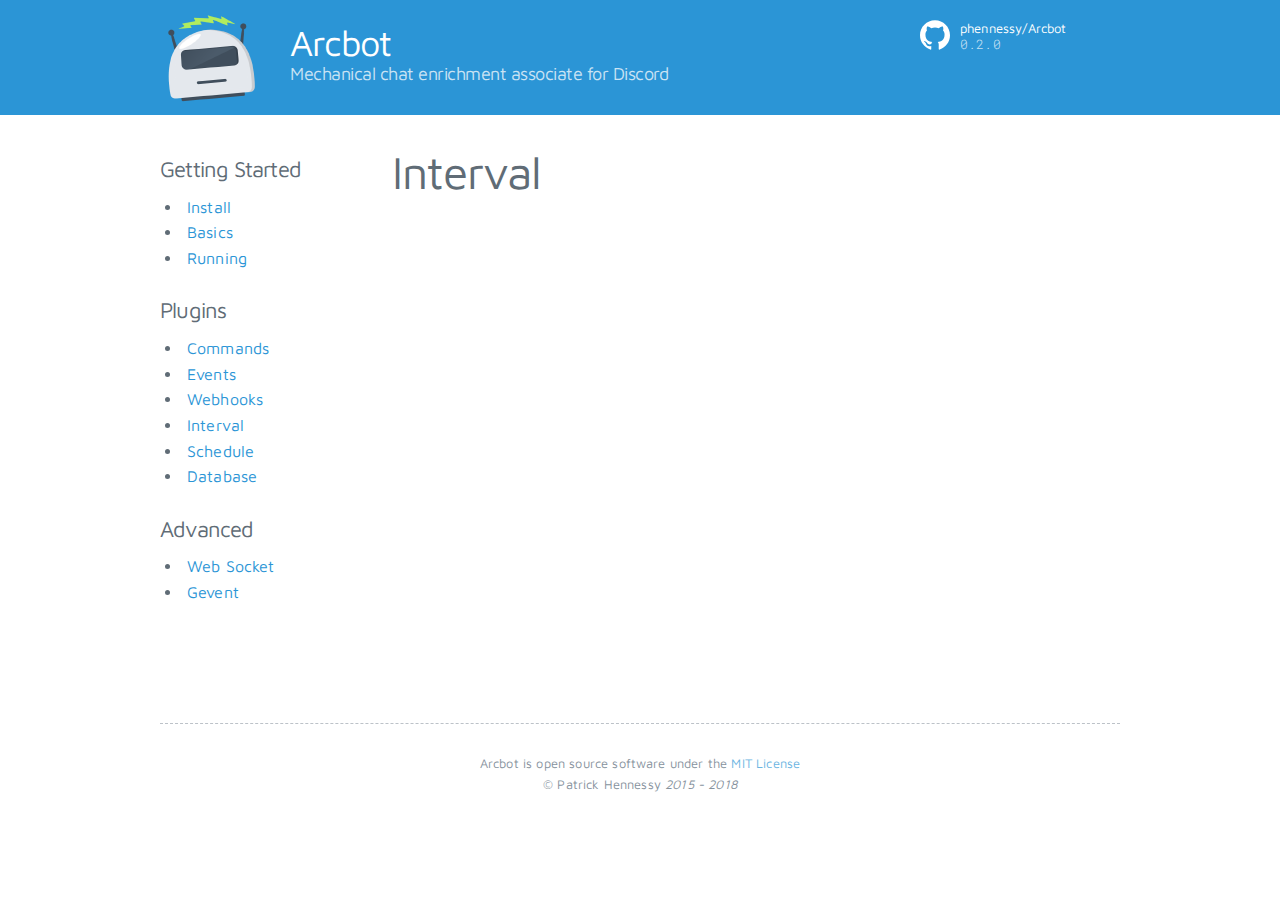
<file: plugins/interval/index.html>
<!doctype html>
<html lang="en">
<head>
    <title>Arcbot - Interval</title>

    <!-- Meta -->
	<meta charset="utf-8">
	<meta name="viewport" content="width=device-width, initial-scale=1">
    <meta name="keywords" content="Python, Python3, Discord, bot, framework, chat">
	<meta name="author" content="Patrick Hennessy">
    <meta name="generator" content="Lektor 3.1">
	<meta name="description" content="Mechanical chat enrichment associate for Discord">

    <!-- CSS -->
	<link rel="stylesheet" href="../../static/milligram.min.css">

    <!-- Icons -->
    <link rel="icon" href="../../static/logo.png">
</head>
<body>
	<header class="no-select">
		<img id="logo" src="../../static/logo.png">
		<h2 id="title">Arcbot</h2>
		<h5 id="tagline" style="color: rgba(255,255,255,0.75)">Mechanical chat enrichment associate for Discord</h5>

		<a href="https://github.com/ns-phennessy/Arcbot" class="icons" target="_blank">
			<svg id="github-icon" viewBox="0 0 32 32" height="100%">
				<path d="M16 0.395c-8.836 0-16 7.163-16 16 0 7.069 4.585 13.067 10.942 15.182 0.8 0.148 1.094-0.347 1.094-0.77 0-0.381-0.015-1.642-0.022-2.979-4.452 0.968-5.391-1.888-5.391-1.888-0.728-1.849-1.776-2.341-1.776-2.341-1.452-0.993 0.11-0.973 0.11-0.973 1.606 0.113 2.452 1.649 2.452 1.649 1.427 2.446 3.743 1.739 4.656 1.33 0.143-1.034 0.558-1.74 1.016-2.14-3.554-0.404-7.29-1.777-7.29-7.907 0-1.747 0.625-3.174 1.649-4.295-0.166-0.403-0.714-2.030 0.155-4.234 0 0 1.344-0.43 4.401 1.64 1.276-0.355 2.645-0.532 4.005-0.539 1.359 0.006 2.729 0.184 4.008 0.539 3.054-2.070 4.395-1.64 4.395-1.64 0.871 2.204 0.323 3.831 0.157 4.234 1.026 1.12 1.647 2.548 1.647 4.295 0 6.145-3.743 7.498-7.306 7.895 0.574 0.497 1.085 1.47 1.085 2.963 0 2.141-0.019 3.864-0.019 4.391 0 0.426 0.288 0.925 1.099 0.768 6.354-2.118 10.933-8.113 10.933-15.18 0-8.837-7.164-16-16-16z"></path>
			</svg>
			<div>
                phennessy/Arcbot<br>
                <span>0.2.0</span>
			</div>
		</a>
	</header>

	<main>
		<nav class="no-select">
            
            
                <h4 style="margin-bottom:1rem">Getting Started</h4>
                <ul>
                
                    <li><a href="../../getting_started/install/">Install</a></li>
                
                    <li><a href="../../getting_started/basics/">Basics</a></li>
                
                    <li><a href="../../getting_started/running/">Running</a></li>
                
                </ul>
            
                <h4 style="margin-bottom:1rem">Plugins</h4>
                <ul>
                
                    <li><a href="../../plugins/commands/">Commands</a></li>
                
                    <li><a href="../../plugins/events/">Events</a></li>
                
                    <li><a href="../../plugins/webhooks/">Webhooks</a></li>
                
                    <li><a href="../../plugins/interval/">Interval</a></li>
                
                    <li><a href="../../plugins/schedule/">Schedule</a></li>
                
                    <li><a href="../../plugins/database/">Database</a></li>
                
                </ul>
            
                <h4 style="margin-bottom:1rem">Advanced</h4>
                <ul>
                
                    <li><a href="../../advanced/web_socket/">Web Socket</a></li>
                
                    <li><a href="../../advanced/gevent/">Gevent</a></li>
                
                </ul>
            
		</nav>
        <section>
            
    <h1>Interval</h1>
    

        </section>

	</main>
	<footer>
		<hr>
		Arcbot is open source software under the <a href="https://github.com/ns-phennessy/Arcbot/blob/master/LICENSE.txt">MIT License</a>
        <br>
        &copy; Patrick Hennessy <em>2015 - 2018</em>
	</footer>

</body>
</html>
</file>
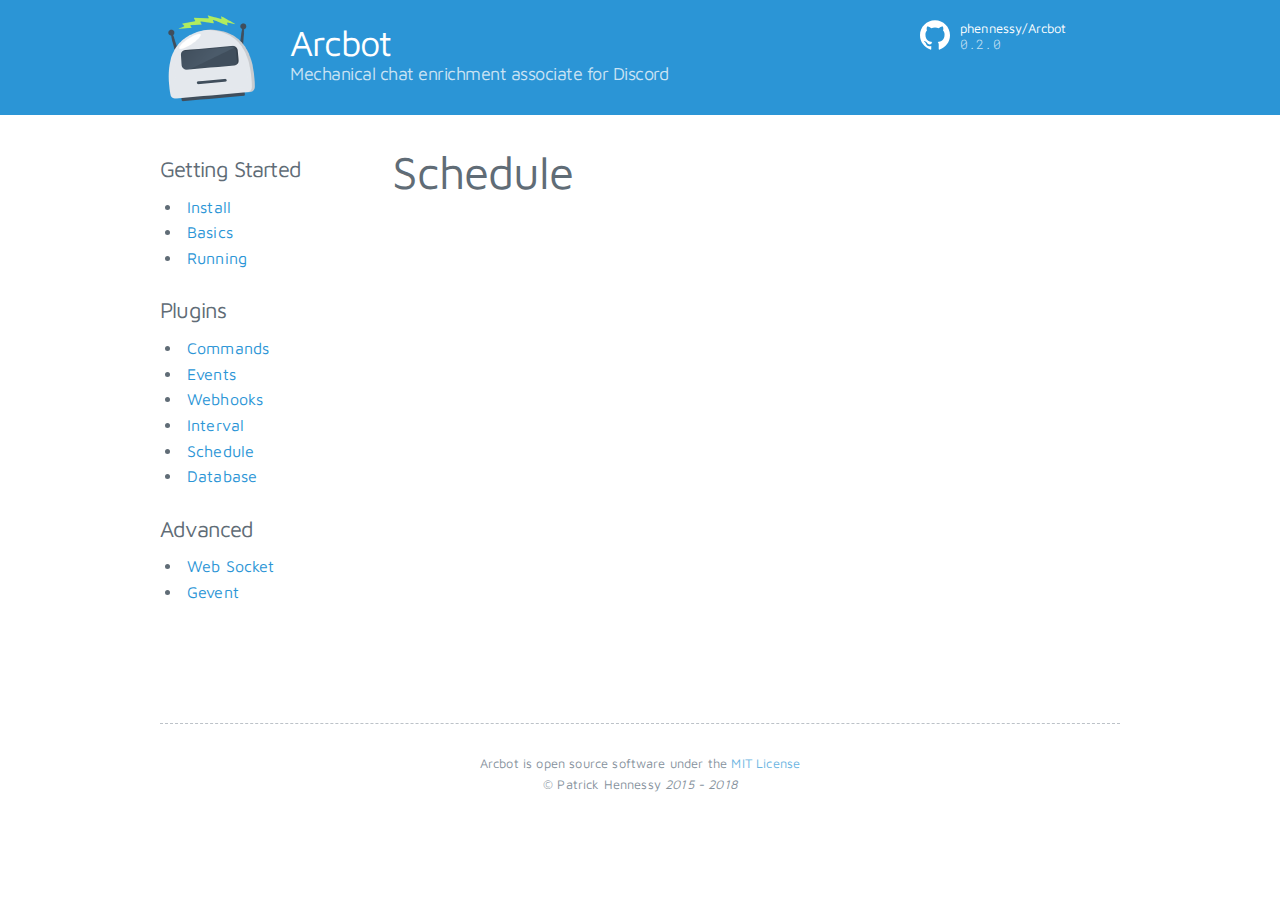
<file: plugins/schedule/index.html>
<!doctype html>
<html lang="en">
<head>
    <title>Arcbot - Schedule</title>

    <!-- Meta -->
	<meta charset="utf-8">
	<meta name="viewport" content="width=device-width, initial-scale=1">
    <meta name="keywords" content="Python, Python3, Discord, bot, framework, chat">
	<meta name="author" content="Patrick Hennessy">
    <meta name="generator" content="Lektor 3.1">
	<meta name="description" content="Mechanical chat enrichment associate for Discord">

    <!-- CSS -->
	<link rel="stylesheet" href="../../static/milligram.min.css">

    <!-- Icons -->
    <link rel="icon" href="../../static/logo.png">
</head>
<body>
	<header class="no-select">
		<img id="logo" src="../../static/logo.png">
		<h2 id="title">Arcbot</h2>
		<h5 id="tagline" style="color: rgba(255,255,255,0.75)">Mechanical chat enrichment associate for Discord</h5>

		<a href="https://github.com/ns-phennessy/Arcbot" class="icons" target="_blank">
			<svg id="github-icon" viewBox="0 0 32 32" height="100%">
				<path d="M16 0.395c-8.836 0-16 7.163-16 16 0 7.069 4.585 13.067 10.942 15.182 0.8 0.148 1.094-0.347 1.094-0.77 0-0.381-0.015-1.642-0.022-2.979-4.452 0.968-5.391-1.888-5.391-1.888-0.728-1.849-1.776-2.341-1.776-2.341-1.452-0.993 0.11-0.973 0.11-0.973 1.606 0.113 2.452 1.649 2.452 1.649 1.427 2.446 3.743 1.739 4.656 1.33 0.143-1.034 0.558-1.74 1.016-2.14-3.554-0.404-7.29-1.777-7.29-7.907 0-1.747 0.625-3.174 1.649-4.295-0.166-0.403-0.714-2.030 0.155-4.234 0 0 1.344-0.43 4.401 1.64 1.276-0.355 2.645-0.532 4.005-0.539 1.359 0.006 2.729 0.184 4.008 0.539 3.054-2.070 4.395-1.64 4.395-1.64 0.871 2.204 0.323 3.831 0.157 4.234 1.026 1.12 1.647 2.548 1.647 4.295 0 6.145-3.743 7.498-7.306 7.895 0.574 0.497 1.085 1.47 1.085 2.963 0 2.141-0.019 3.864-0.019 4.391 0 0.426 0.288 0.925 1.099 0.768 6.354-2.118 10.933-8.113 10.933-15.18 0-8.837-7.164-16-16-16z"></path>
			</svg>
			<div>
                phennessy/Arcbot<br>
                <span>0.2.0</span>
			</div>
		</a>
	</header>

	<main>
		<nav class="no-select">
            
            
                <h4 style="margin-bottom:1rem">Getting Started</h4>
                <ul>
                
                    <li><a href="../../getting_started/install/">Install</a></li>
                
                    <li><a href="../../getting_started/basics/">Basics</a></li>
                
                    <li><a href="../../getting_started/running/">Running</a></li>
                
                </ul>
            
                <h4 style="margin-bottom:1rem">Plugins</h4>
                <ul>
                
                    <li><a href="../../plugins/commands/">Commands</a></li>
                
                    <li><a href="../../plugins/events/">Events</a></li>
                
                    <li><a href="../../plugins/webhooks/">Webhooks</a></li>
                
                    <li><a href="../../plugins/interval/">Interval</a></li>
                
                    <li><a href="../../plugins/schedule/">Schedule</a></li>
                
                    <li><a href="../../plugins/database/">Database</a></li>
                
                </ul>
            
                <h4 style="margin-bottom:1rem">Advanced</h4>
                <ul>
                
                    <li><a href="../../advanced/web_socket/">Web Socket</a></li>
                
                    <li><a href="../../advanced/gevent/">Gevent</a></li>
                
                </ul>
            
		</nav>
        <section>
            
    <h1>Schedule</h1>
    

        </section>

	</main>
	<footer>
		<hr>
		Arcbot is open source software under the <a href="https://github.com/ns-phennessy/Arcbot/blob/master/LICENSE.txt">MIT License</a>
        <br>
        &copy; Patrick Hennessy <em>2015 - 2018</em>
	</footer>

</body>
</html>
</file>
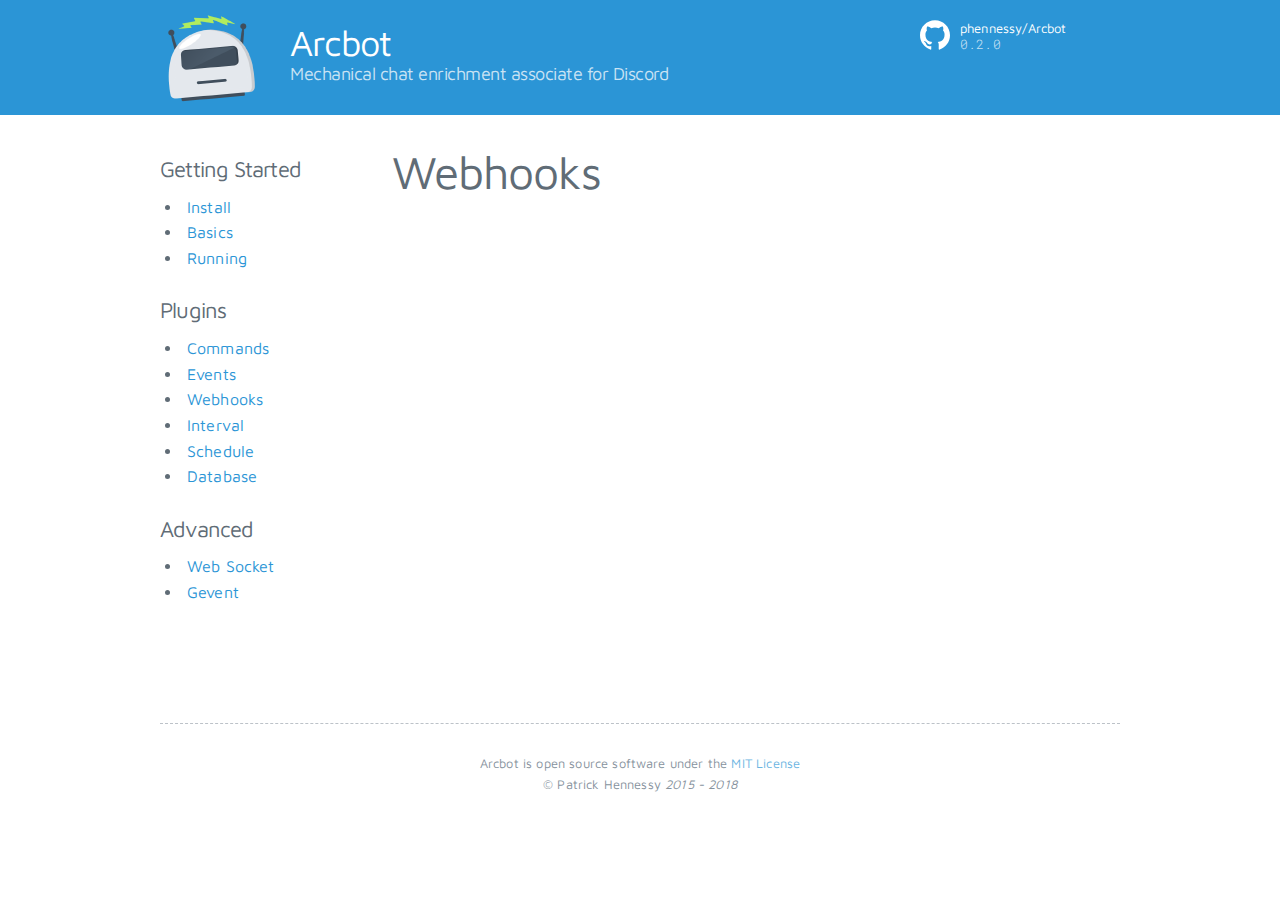
<file: plugins/webhooks/index.html>
<!doctype html>
<html lang="en">
<head>
    <title>Arcbot - Webhooks</title>

    <!-- Meta -->
	<meta charset="utf-8">
	<meta name="viewport" content="width=device-width, initial-scale=1">
    <meta name="keywords" content="Python, Python3, Discord, bot, framework, chat">
	<meta name="author" content="Patrick Hennessy">
    <meta name="generator" content="Lektor 3.1">
	<meta name="description" content="Mechanical chat enrichment associate for Discord">

    <!-- CSS -->
	<link rel="stylesheet" href="../../static/milligram.min.css">

    <!-- Icons -->
    <link rel="icon" href="../../static/logo.png">
</head>
<body>
	<header class="no-select">
		<img id="logo" src="../../static/logo.png">
		<h2 id="title">Arcbot</h2>
		<h5 id="tagline" style="color: rgba(255,255,255,0.75)">Mechanical chat enrichment associate for Discord</h5>

		<a href="https://github.com/ns-phennessy/Arcbot" class="icons" target="_blank">
			<svg id="github-icon" viewBox="0 0 32 32" height="100%">
				<path d="M16 0.395c-8.836 0-16 7.163-16 16 0 7.069 4.585 13.067 10.942 15.182 0.8 0.148 1.094-0.347 1.094-0.77 0-0.381-0.015-1.642-0.022-2.979-4.452 0.968-5.391-1.888-5.391-1.888-0.728-1.849-1.776-2.341-1.776-2.341-1.452-0.993 0.11-0.973 0.11-0.973 1.606 0.113 2.452 1.649 2.452 1.649 1.427 2.446 3.743 1.739 4.656 1.33 0.143-1.034 0.558-1.74 1.016-2.14-3.554-0.404-7.29-1.777-7.29-7.907 0-1.747 0.625-3.174 1.649-4.295-0.166-0.403-0.714-2.030 0.155-4.234 0 0 1.344-0.43 4.401 1.64 1.276-0.355 2.645-0.532 4.005-0.539 1.359 0.006 2.729 0.184 4.008 0.539 3.054-2.070 4.395-1.64 4.395-1.64 0.871 2.204 0.323 3.831 0.157 4.234 1.026 1.12 1.647 2.548 1.647 4.295 0 6.145-3.743 7.498-7.306 7.895 0.574 0.497 1.085 1.47 1.085 2.963 0 2.141-0.019 3.864-0.019 4.391 0 0.426 0.288 0.925 1.099 0.768 6.354-2.118 10.933-8.113 10.933-15.18 0-8.837-7.164-16-16-16z"></path>
			</svg>
			<div>
                phennessy/Arcbot<br>
                <span>0.2.0</span>
			</div>
		</a>
	</header>

	<main>
		<nav class="no-select">
            
            
                <h4 style="margin-bottom:1rem">Getting Started</h4>
                <ul>
                
                    <li><a href="../../getting_started/install/">Install</a></li>
                
                    <li><a href="../../getting_started/basics/">Basics</a></li>
                
                    <li><a href="../../getting_started/running/">Running</a></li>
                
                </ul>
            
                <h4 style="margin-bottom:1rem">Plugins</h4>
                <ul>
                
                    <li><a href="../../plugins/commands/">Commands</a></li>
                
                    <li><a href="../../plugins/events/">Events</a></li>
                
                    <li><a href="../../plugins/webhooks/">Webhooks</a></li>
                
                    <li><a href="../../plugins/interval/">Interval</a></li>
                
                    <li><a href="../../plugins/schedule/">Schedule</a></li>
                
                    <li><a href="../../plugins/database/">Database</a></li>
                
                </ul>
            
                <h4 style="margin-bottom:1rem">Advanced</h4>
                <ul>
                
                    <li><a href="../../advanced/web_socket/">Web Socket</a></li>
                
                    <li><a href="../../advanced/gevent/">Gevent</a></li>
                
                </ul>
            
		</nav>
        <section>
            
    <h1>Webhooks</h1>
    

        </section>

	</main>
	<footer>
		<hr>
		Arcbot is open source software under the <a href="https://github.com/ns-phennessy/Arcbot/blob/master/LICENSE.txt">MIT License</a>
        <br>
        &copy; Patrick Hennessy <em>2015 - 2018</em>
	</footer>

</body>
</html>
</file>
